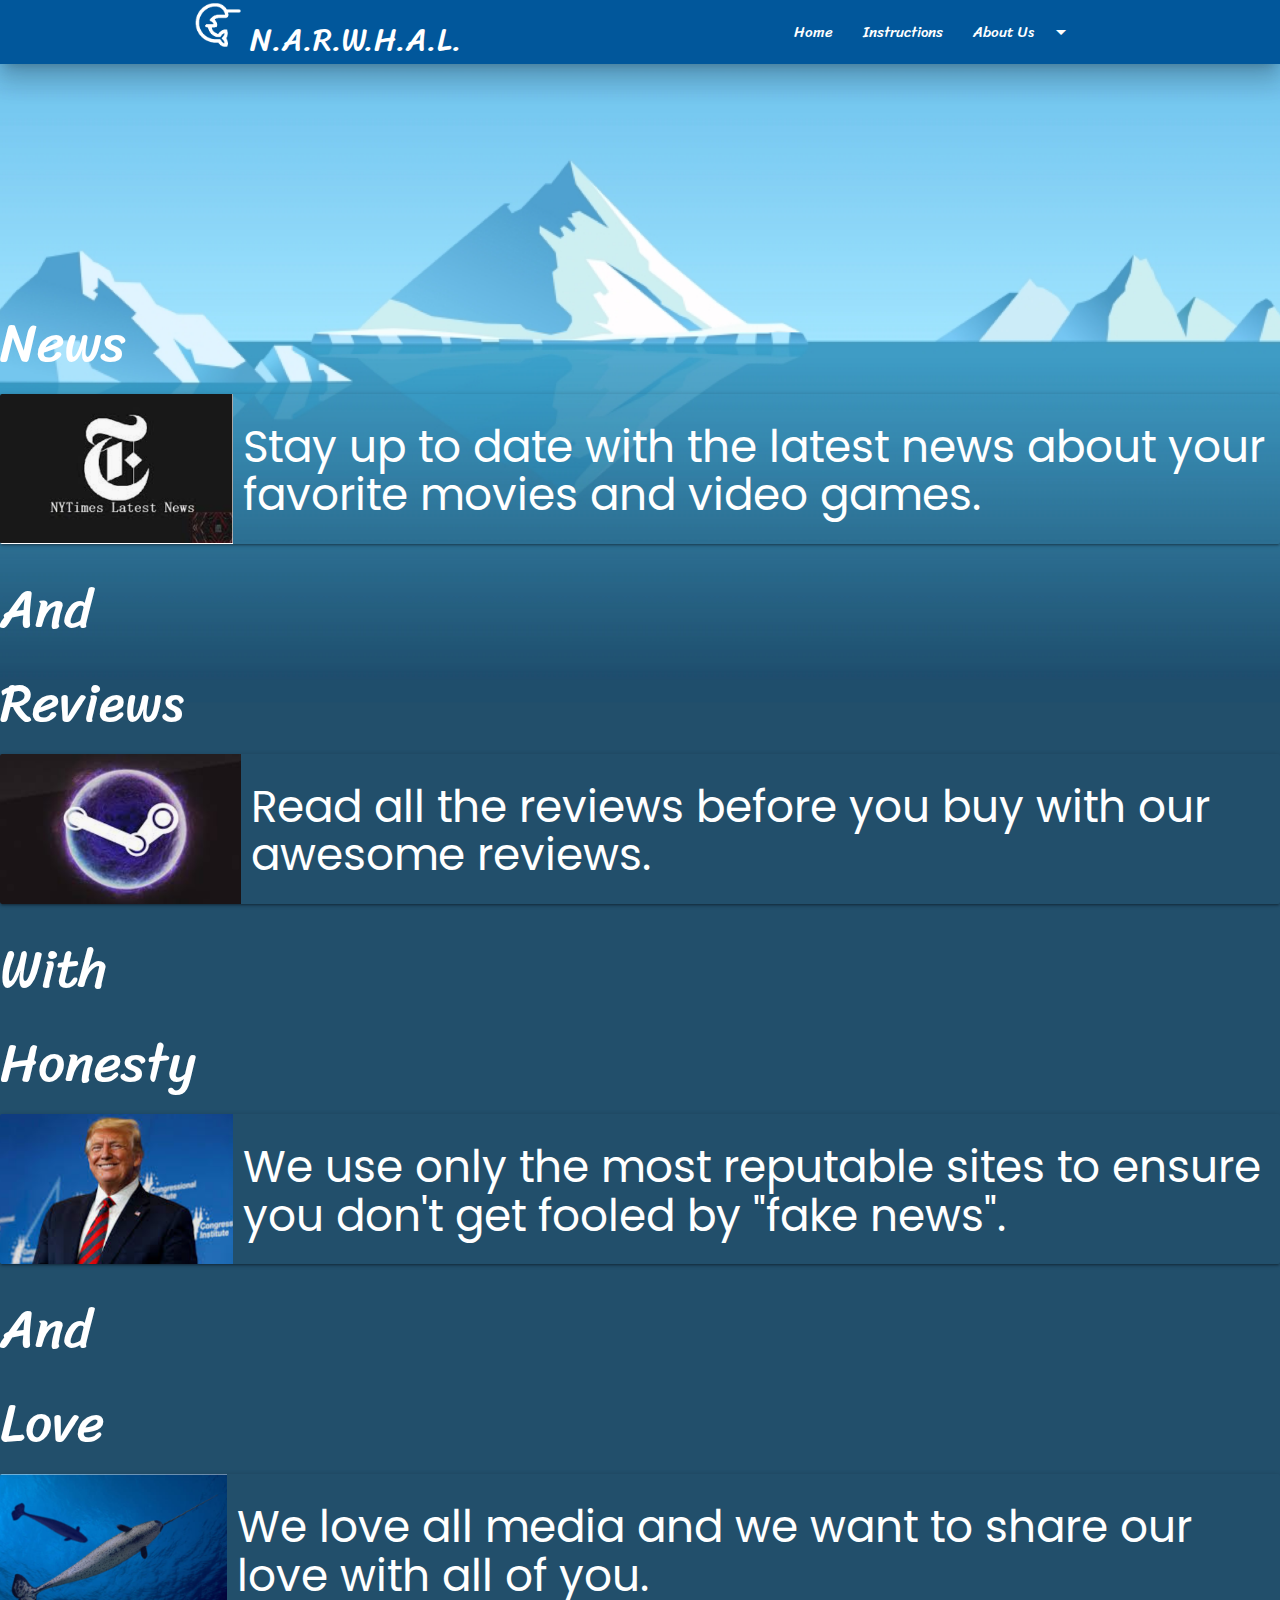
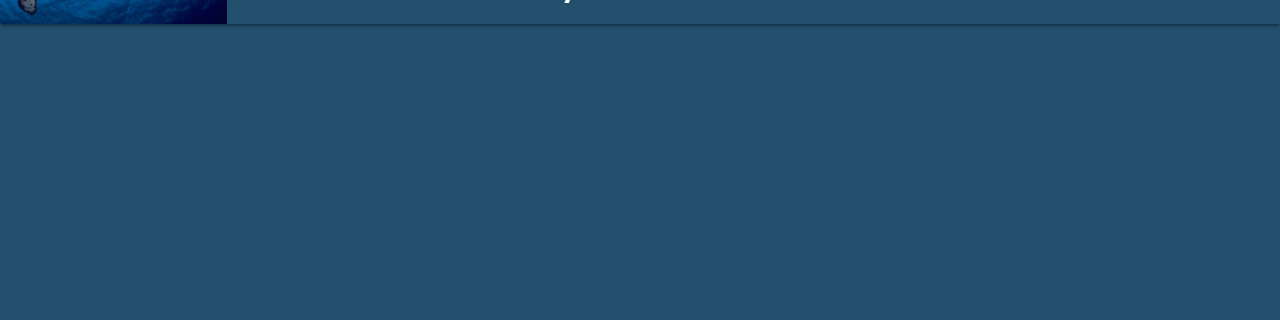
<file: aboutUs.html>
<!DOCTYPE html>
<html lang="en">

<head>
  <meta charset="UTF-8">
  <meta name="viewport" content="width=device-width, initial-scale=1.0">
  <meta http-equiv="X-UA-Compatible" content="ie=edge">
  <title>N.A.R.W.H.A.L.- About Us</title>
  <link href="assets/css/reset.css" rel="stylesheet">
  <link href="https://fonts.googleapis.com/icon?family=Material+Icons" rel="stylesheet">
  <link rel="stylesheet" href="https://cdnjs.cloudflare.com/ajax/libs/materialize/1.0.0/css/materialize.min.css">
  <link href="https://fonts.googleapis.com/css?family=Poppins|Sriracha&display=swap" rel="stylesheet">
  <link href="assets/css/style.css" rel="stylesheet">
</head>

<body class="test1">
  <ul id="aboutUsDropdown" class="dropdown-content">
    <li><a class="light-blue-text text-darken-4" href="ourMission.html">Our Mission</a></li>
    <li class="divider"></li>
    <li><a class="light-blue-text text-darken-4" href="documentation.html">Documentation</a></li>
    <li class="divider"></li>
    <li><a class="light-blue-text text-darken-4" href="aboutUs.html">About Us</a></li>
  </ul>
  <nav class="light-blue darken-4 z-depth-4">
    <div class="nav-wrapper light-blue darken-4 container">

      <a href="#" class="brand-logo"><img class="logo-pic" src="assets/images/narwhal logo.png"> N.A.R.W.H.A.L.</a>
      <ul class="right hide-on-med-and-down">
        <li><a href="index.html">Home</a></li>
        <li><a href="instructions.html">Instructions</a></li>
        <li><a class="dropdown-trigger" href="#!" data-target="aboutUsDropdown">About Us<i
              class="material-icons right">arrow_drop_down</i></a></li>
      </ul>
    </div>
  </nav>
  <div class="col s12 m7">
    <div id="down" class="col s12 m7">
      <h2 class="header">News</h2>
      <div class="transparent card horizontal">
        <div class="card-image">
          <img src="assets/images/new york times.png">
        </div>
        <div class="card-stacked">
          <div>
            <h3 class="content">Stay up to date with the latest news about your favorite movies and video
              games.</h3>
          </div>
        </div>
      </div>
    </div>
    <h2>And</h2>
    <div class="col s12 m7">
      <h2 class="header">Reviews</h2>
      <div class="transparent card horizontal">
        <div class="card-image">
          <img src="assets/images/steam 2.png">
        </div>
        <div class="card-stacked">
          <div>
            <h3 class="content">Read all the reviews before you buy with our awesome reviews.</h3>
          </div>
        </div>
      </div>
    </div>
    <h2>With</h2>
    <div class="col s12 m7">
      <h2 class="header">Honesty</h2>
      <div class=" transparent card horizontal">
        <div class="card-image">
          <img src="assets/images/joke.png">
        </div>
        <div class="card-stacked">
          <div>
            <h3 class="content">We use only the most reputable sites to ensure you don't get fooled by "fake news".</h3>
          </div>
        </div>
      </div>
    </div>
    <h2>And</h2>
    <div class="col s12 m7">
      <h2 class="header">Love</h2>
      <div class="transparent card horizontal">
        <div class="card-image">
          <img src="assets/images/narwhalpic.png">
        </div>
        <div class="card-stacked">
          <div>
            <h3 class="content">We love all media and we want to share our love with all of you.</h3>
          </div>
        </div>
      </div>
    </div>

    <!-- Compiled and minified JavaScript for materialize-->
    <script src="https://cdnjs.cloudflare.com/ajax/libs/materialize/1.0.0/js/materialize.min.js">
    </script>
    <script src="assets/javascript/script.js"></script>
</body>


</html>
</file>
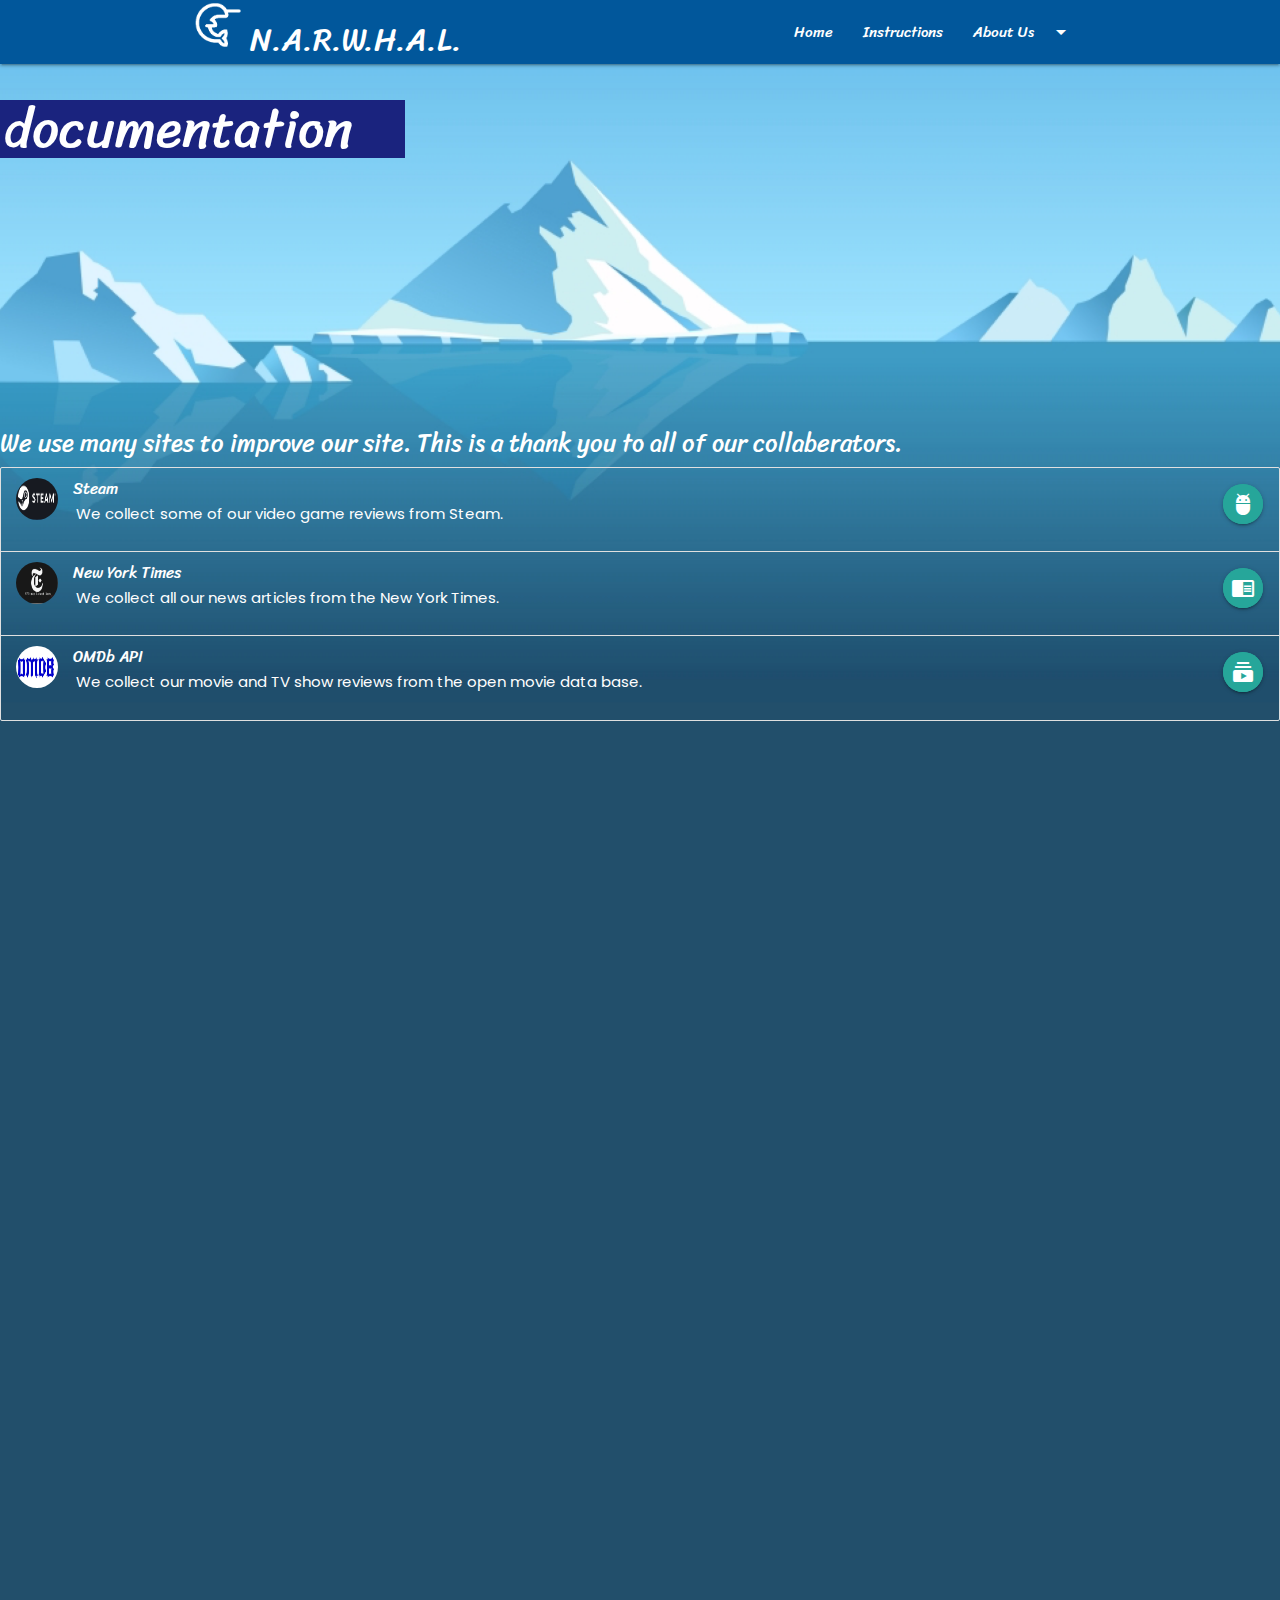
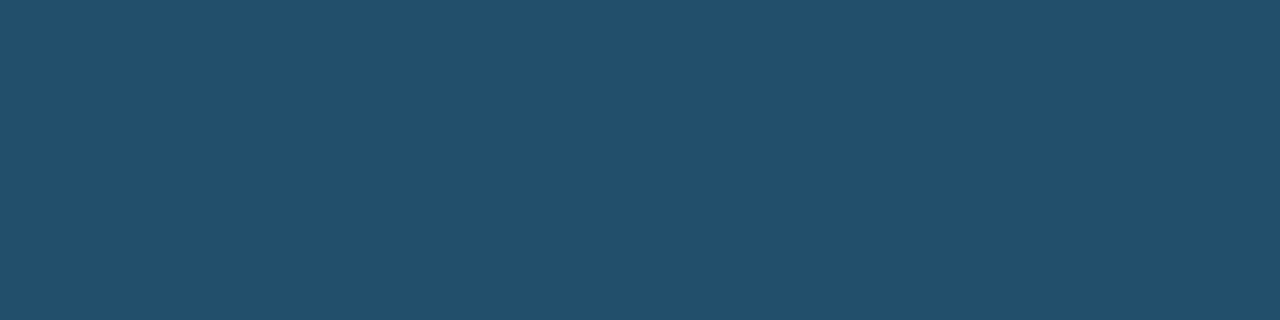
<file: documentation.html>
<!DOCTYPE html>
<html lang="en">

<head>
  <meta charset="UTF-8">
  <meta name="viewport" content="width=device-width, initial-scale=1.0">
  <meta http-equiv="X-UA-Compatible" content="ie=edge">
  <title>N.A.R.W.H.A.L. - Documentation</title>
  <link href="assets/css/reset.css" rel="stylesheet">
  <link href="https://fonts.googleapis.com/icon?family=Material+Icons" rel="stylesheet">
  <link rel="stylesheet" href="https://cdnjs.cloudflare.com/ajax/libs/materialize/1.0.0/css/materialize.min.css">

  <!-- Compiled and minified CSS for materialize-->
  <link href="https://fonts.googleapis.com/icon?family=Material+Icons" rel="stylesheet">
  <link rel="stylesheet" href="https://cdnjs.cloudflare.com/ajax/libs/materialize/1.0.0/css/materialize.min.css">
  <link href="https://fonts.googleapis.com/css?family=Sriracha&display=swap" rel="stylesheet">
  <link href="https://fonts.googleapis.com/css?family=Poppins&display=swap" rel="stylesheet">
  <link href="assets/css/style.css" rel="stylesheet">
</head>

<body>
  <ul id="aboutUsDropdown" class="dropdown-content">
    <li><a class="light-blue-text text-darken-4" href="ourMission.html">Our Mission</a></li>
    <li class="divider"></li>
    <li><a class="light-blue-text text-darken-4" href="documentation.html">Documentation</a></li>
    <li class="divider"></li>
    <li><a class="light-blue-text text-darken-4" href="aboutUs.html">About Us</a></li>
  </ul>
  <nav class="light-blue darken-4">
    <div class="nav-wrapper light-blue darken-4 container">
      <a href="#" class="brand-logo"><img class="logo-pic" src="assets/images/narwhal logo.png">
        N.A.R.W.H.A.L.</a>
      <ul class="right hide-on-med-and-down">
        <li><a href="index.html">Home</a></li>
        <li><a href="instructions.html">Instructions</a></li>
        <li><a class="dropdown-trigger" href="#!" data-target="aboutUsDropdown">About Us<i
              class="material-icons right">arrow_drop_down</i></a></li>
      </ul>
    </div>
  </nav>

  <div class="container">
    <div class="row">
      <div class="col s6 pull-s3">
        <h2 id="bump" class="#1a237e indigo darken-4 white-text">documentation</h2>
      </div>
    </div>
  </div>

  <h5 id="down">We use many sites to improve our site. This is a thank you to all of our collaberators.</h5>
  <ul class="collection">
    <li class="transparent collection-item avatar">
      <img src="assets/images/steam.png" alt="" class="circle">
      <span class="title">Steam</span>
      <p>
        We collect some of our video game reviews from Steam.
      </p>
      <a target="blank" href="https://store.steampowered.com/" class="btn-floating pulse secondary-content"><i
          class="material-icons">adb</i></a>
    </li>
    <li class="transparent collection-item avatar">
      <img src="assets/images/new york times.png" class="circle">
      <span class="title">New York Times</span>
      <p> We collect all our news articles from the New York Times.

      </p>
      <a target="blank" href="https://www.nytimes.com/" class="btn-floating pulse secondary-content"><i
          class="material-icons">chrome_reader_mode</i></a>
    </li>
    <li class="transparent collection-item avatar">
      <img src="assets/images/OMDB.png" class="circle">
      <span class="title">OMDb API</span>
      <p>We collect our movie and TV show reviews from the open movie data base.
      </p>
      <a target="blank" href="https://www.omdbapi.com/" class="btn-floating pulse secondary-content"><i
          class="material-icons">subscriptions</i></a>
    </li>

  </ul>



  
  <!-- Compiled and minified JavaScript for materialize-->
  <script src="https://cdnjs.cloudflare.com/ajax/libs/materialize/1.0.0/js/materialize.min.js">
  </script>
  <script src="assets/javascript/script.js"></script>
</body>


</html>
</file>
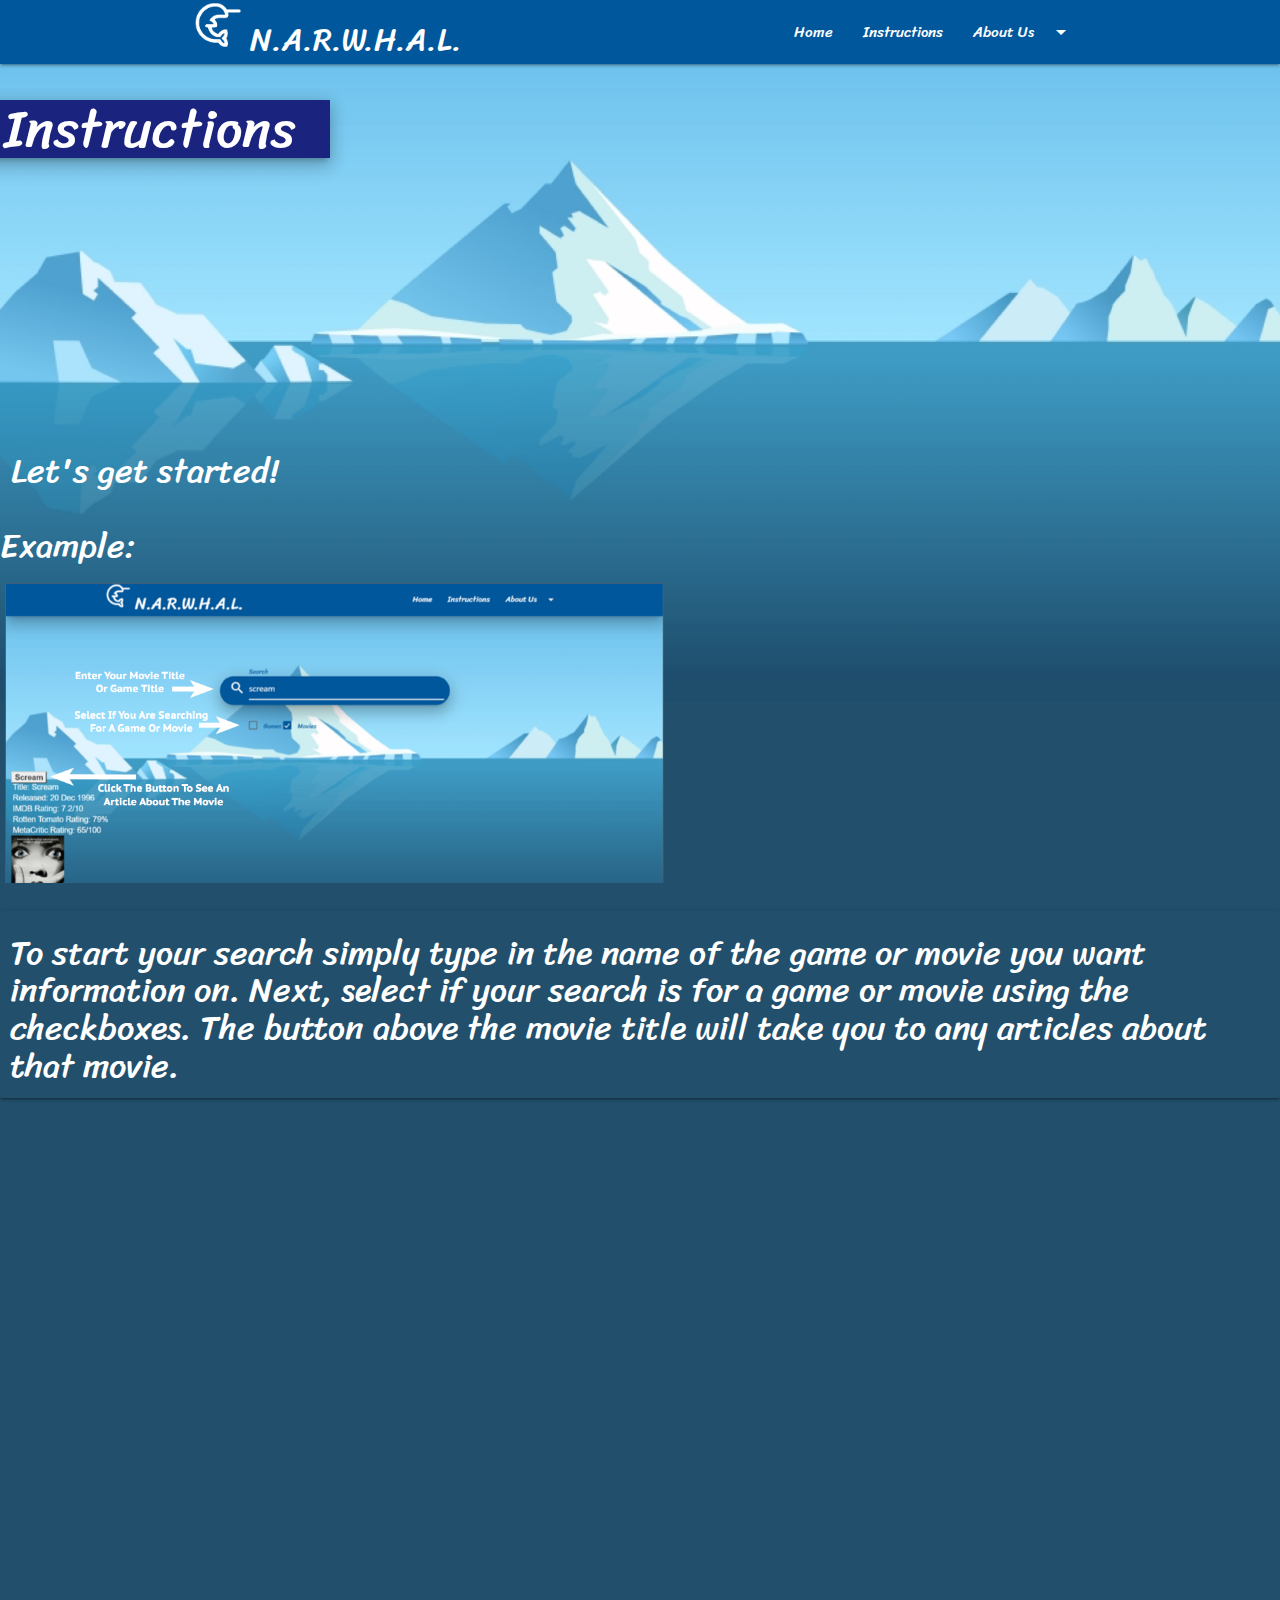
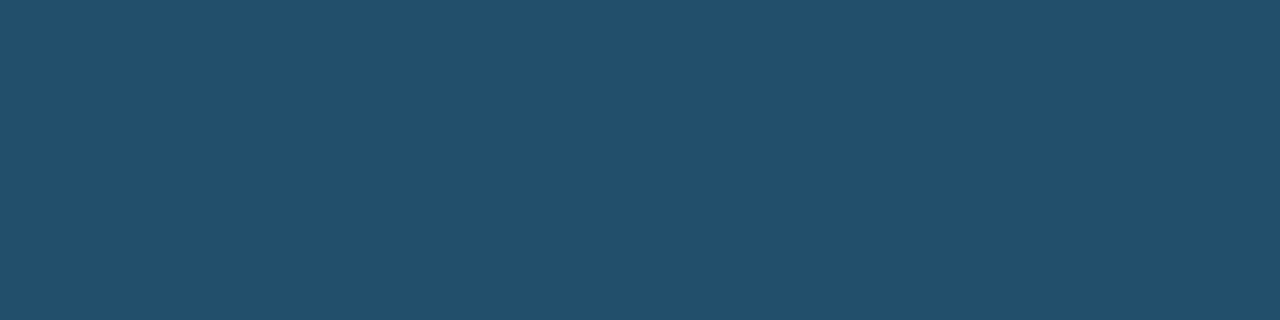
<file: instructions.html>
<!DOCTYPE html>
<html lang="en">

<head>
    <meta charset="UTF-8">
    <meta name="viewport" content="width=device-width, initial-scale=1.0">
    <meta http-equiv="X-UA-Compatible" content="ie=edge">
    <title>N.A.R.W.H.A.L. - Instructions</title>
    <link href="assets/css/reset.css" rel="stylesheet">
    <link href="https://fonts.googleapis.com/icon?family=Material+Icons" rel="stylesheet">
    <link rel="stylesheet" href="https://cdnjs.cloudflare.com/ajax/libs/materialize/1.0.0/css/materialize.min.css">

    <!-- Compiled and minified CSS for materialize-->
    <link href="https://fonts.googleapis.com/icon?family=Material+Icons" rel="stylesheet">
    <link rel="stylesheet" href="https://cdnjs.cloudflare.com/ajax/libs/materialize/1.0.0/css/materialize.min.css">
    <link href="https://fonts.googleapis.com/css?family=Poppins|Sriracha&display=swap" rel="stylesheet">
    <link href="assets/css/style.css" rel="stylesheet">
</head>

<body class="test2">
    <ul id="aboutUsDropdown" class="dropdown-content">
        <li><a class="light-blue-text text-darken-4" href="ourMission.html">Our Mission</a></li>
        <li class="divider"></li>
        <li><a class="light-blue-text text-darken-4" href="documentation.html">Documentation</a></li>
        <li class="divider"></li>
        <li><a class="light-blue-text text-darken-4" href="aboutUs.html">About Us</a></li>
    </ul>
    <nav class="light-blue darken-4">
        <div class="nav-wrapper light-blue darken-4 container">
            <a href="#" class="brand-logo"><img class="logo-pic" src="assets/images/narwhal logo.png">
                N.A.R.W.H.A.L.</a>
            <ul class="right hide-on-med-and-down">
                <li><a href="index.html">Home</a></li>
                <li><a href="instructions.html">Instructions</a></li>
                <li><a class="dropdown-trigger" href="#!" data-target="aboutUsDropdown">About Us<i
                            class="material-icons right">arrow_drop_down</i></a></li>
            </ul>
        </div>
    </nav>
    <div class="container">
        <div class="row">
            <div class="col s5 pull-s3">
                <h2 id="bump" class="#1a237e indigo darken-4 white-text z-depth-3">Instructions</h2>
            </div>
        </div>
    </div>

    <div id="down" class="conatiner">
        <div class="row">
            <div class="col s12">
                <h4>Let's get started!</h4>
            </div>
        </div>

    </div>
    <div class="col s12 m7">
        <h4 class="header">Example:</h4>
        <div>
            <img id="screenShot" src="assets/images/Screen Shot.png">
        </div>
        <div id="lower" class="transparent card horizontal">

            <div class="card-stacked">
                <div>
                    <h4 class="content">To start your search simply type in the name of the game or movie you want
                        information on.
                        Next, select if your search is for a game or movie using the checkboxes.
                        The button above the movie title will take you to any articles about that movie.
                    </h4>
                </div>

            </div>
        </div>
    </div>



    <!-- Compiled and minified JavaScript for materialize-->
    <script src="https://cdnjs.cloudflare.com/ajax/libs/materialize/1.0.0/js/materialize.min.js">
    </script>
    <script src="assets/javascript/script.js"></script>
</body>

</html>
</file>
<file: assets/css/style.css>
* {
    font-family: 'Sriracha', cursive;
}
body,html {
    font-family: 'Sriracha', cursive;
    background: url("../images/Polar-Background.png");
    background-size: cover;
    height: 1920px;
    color: white ;
}

.logo-pic {
    width: 50px;
    height: 50px;
}

.search-bar {
    border-radius: 30px;
    padding-right:20px;
}
 /* label color */
 .input-field label {
    color: white ;
  }
  /* label focus color */
  .input-field input[type=text]:focus + label {
    color: white ;
  }
  
  textarea.materialize-textarea {
      border-bottom: 1px solid white ;
      box-shadow: 0 1px 0 0 white ;
  }
  /* icon prefix focus color */
  .input-field .prefix.active {
    color: white ;
  }
p,h3,h6{
    font-family: 'Poppins', sans-serif;
}
#bump{
    padding-left: 25px;
}
.content{
    color: white;
    padding: 0px 10px;

}
#down{
    margin-top: 250px;
}
.button {
    font: bold 15px Arial;
    text-decoration: none;
    background-color: #EEEEEE;
    color: #333333;
    padding: 2px 6px;
    border-top: 1px solid #CCCCCC;
    border-right: 1px solid #333333;
    border-bottom: 1px solid #333333;
    border-left: 1px solid #CCCCCC;
}
#omdb-display{
    margin-top: 75px;
    margin-left: 10px;
}
p{
    padding: 3px;
}
#input{
    margin-top: 100px;
}
[type="radio"].filled-in:checked+span:not(.lever):after {
    background-color: #01579B;
    border-color: #01579B;
}
[type="radio"]+span:not(.lever):before, [type="radio"]:not(.filled-in) {
    border: 2px solid #01579B;
}
.input-field label {
    color: white ;
  }
  /* label focus color */
  .input-field input[type=text]:focus + label {
    color: white ;
  }
  textarea.materialize-textarea {
      border-bottom: 1px solid white ;
      box-shadow: 0 1px 0 0 white ;
  }
  textarea.materialize-textarea:focus:not([readonly])+label {
      color: white;
  }
  textarea.materialize-textarea:focus:not([readonly]) {
    color: white;
    border-bottom: white;
    box-shadow: 0 1px 0 0 white;
}
  #screenShot{
      transform: scale(2);
      margin-left: 170px;
      margin-top: 80px;
  }
  #lower{
      margin-top: 100px;
  }
  #posterImg{
      transform: scale(2);
      margin-left: 50px;
      margin-top: 80px;
  }
  #button-search:hover{
      cursor: pointer;
  }
  #radioBoxes{
      color:  #01579B;
      margin: 0px 20px;
  }

[type="radio"]:checked+span:after, [type="radio"].with-gap:checked+span:after {
 background-color: #01579B;   
}
</file>
